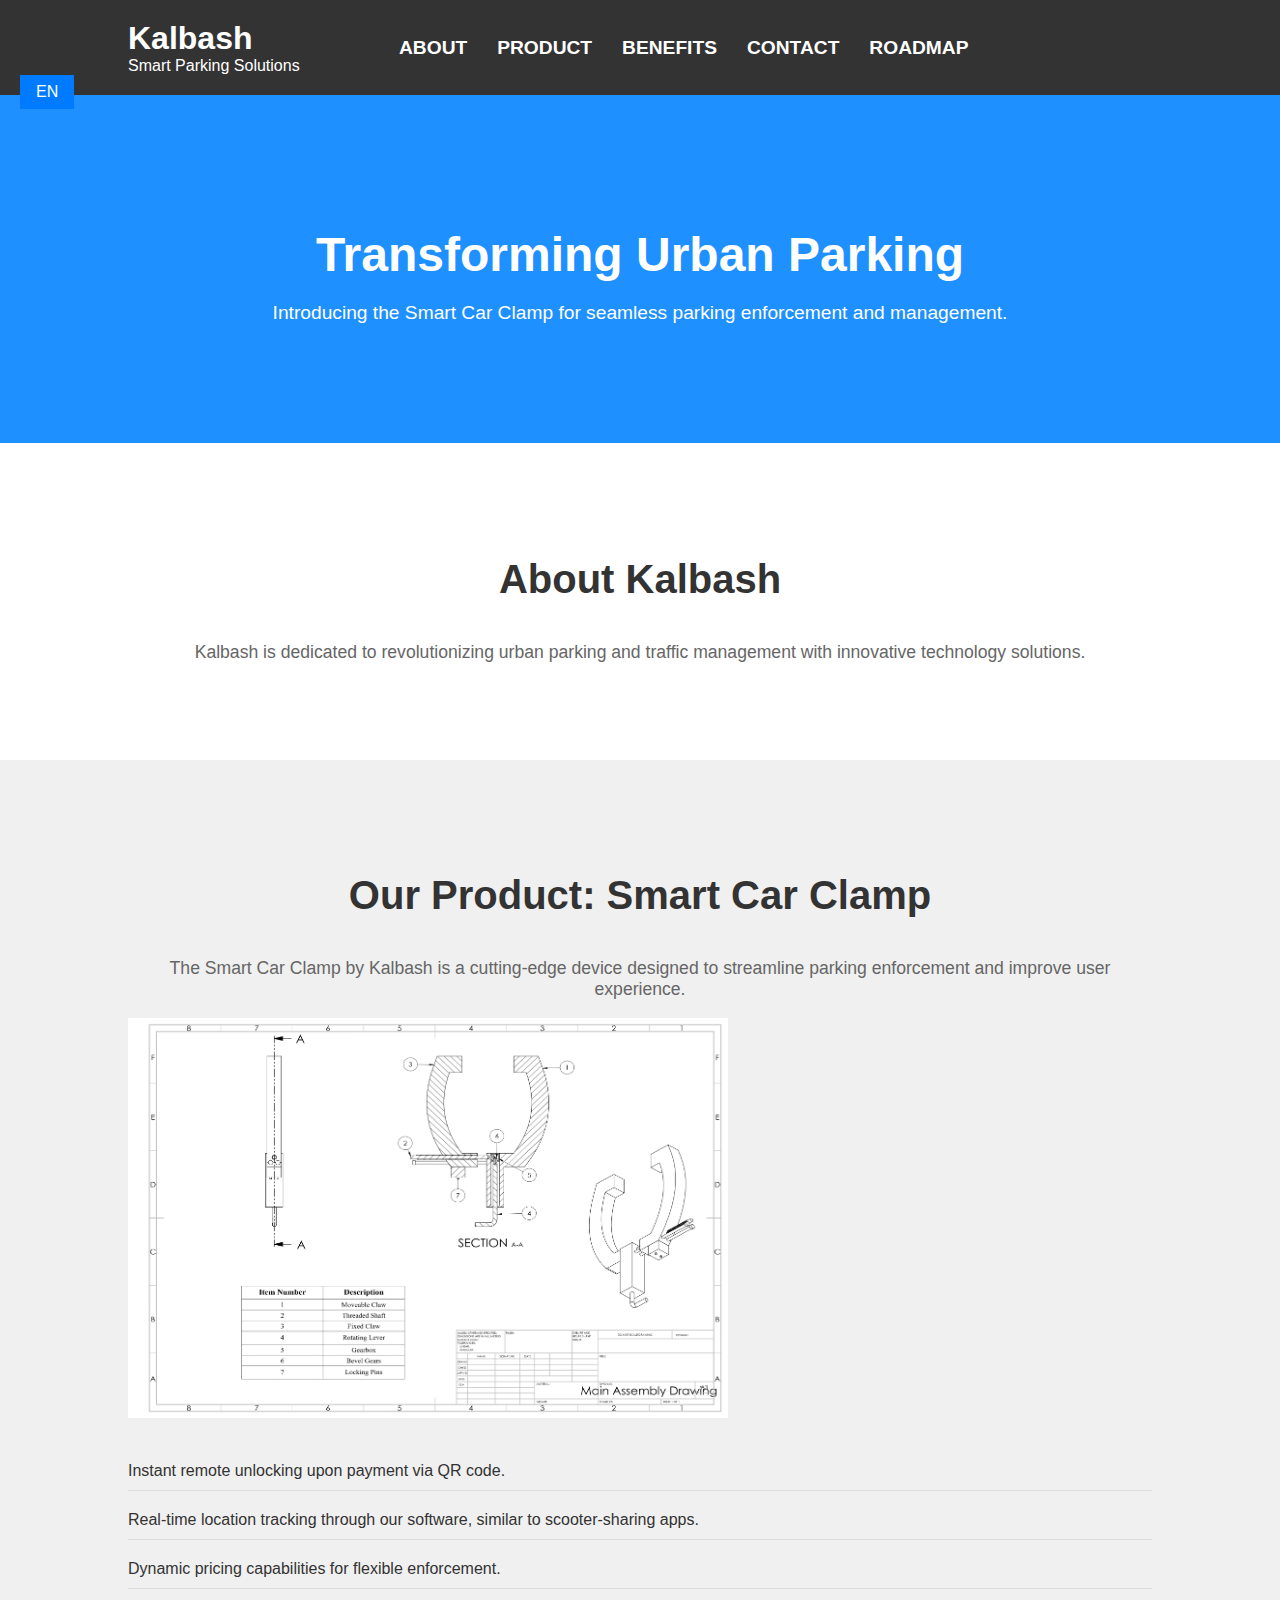
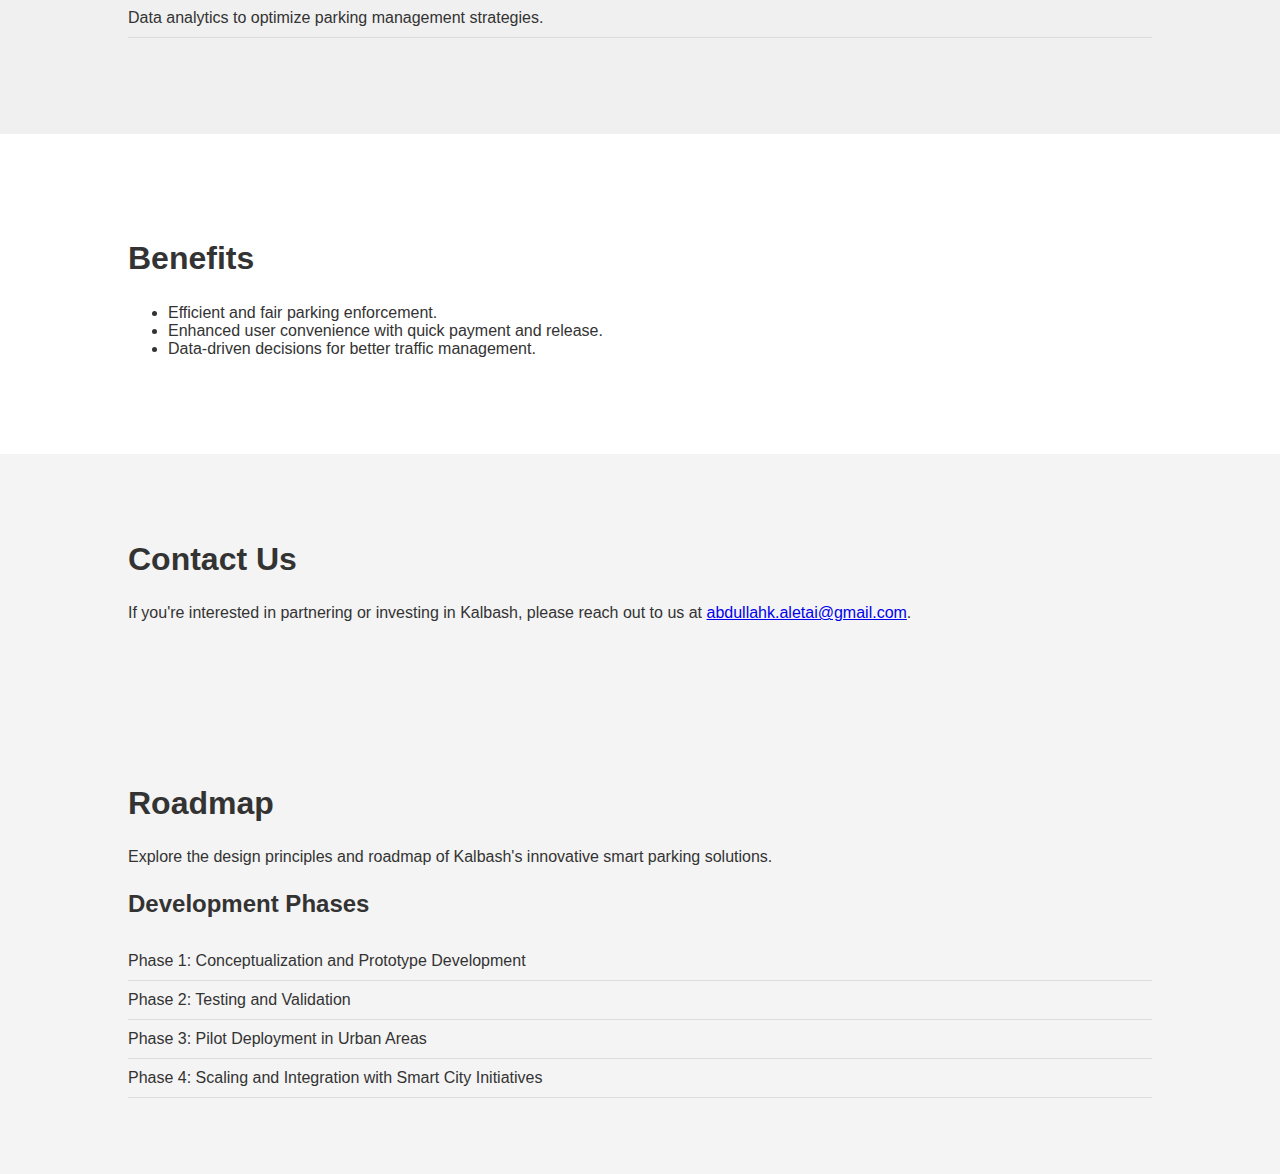
<file: index.htm>
<!DOCTYPE html>
<html lang="en">
<head>
    <meta charset="UTF-8">
    <meta name="viewport" content="width=device-width, initial-scale=1.0">
    <title>Kalbash - Smart Parking Solutions</title>
    <link rel="stylesheet" href="styles.css">
    <style>
        /* Additional styles for language toggle */
        .language-toggle {
            position: absolute;
            top: 75px;
            left: 20px;
            z-index: 1000; /* Ensure it's above other elements */
        }
        
        .language-toggle button {
            padding: 8px 16px;
            font-size: 16px;
            background-color: #007bff;
            color: white;
            border: none;
            cursor: pointer;
            outline: none;
            transition: background-color 0.3s ease;
        }
        
        .language-toggle button:hover {
            background-color: #0056b3;
        }

        /* Techy Theme */
        body {
            font-family: 'Arial', sans-serif;
            color: #333;
            background-color: #f4f4f4;
            margin: 0;
            padding: 0;
        }

        header {
            background-color: #333;
            color: #fff;
            padding: 20px 0;
        }

        header h1, header p {
            margin: 0;
        }

        nav {
            display: flex;
            justify-content: space-between;
            align-items: center;
        }

        .nav-links {
            list-style: none;
            padding: 0;
            margin: 0;
            display: flex;
        }

        .nav-links li {
            margin: 0 15px;
        }

        .nav-links a {
            color: #fff;
            text-decoration: none;
            font-weight: bold;
            text-transform: uppercase;
        }

        .nav-links a.active {
            border-bottom: 2px solid #007bff;
        }

        .container {
            width: 80%;
            margin: 0 auto;
        }

        section {
            padding: 60px 0;
        }

        h1, h2, h3 {
            font-family: 'Roboto', sans-serif;
            font-weight: 700;
        }

        h1 {
            font-size: 2.5em;
        }

        h2 {
            font-size: 2em;
        }

        h3 {
            font-size: 1.5em;
        }

        .roadmap ul, .features {
            list-style-type: none;
            padding: 0;
        }

        .roadmap li, .features li {
            padding: 10px 0;
            border-bottom: 1px solid #ddd;
        }
        
        .hidden {
            display: none;
        }
    </style>
</head>
<body>
    <!-- Language Toggle -->
    <div class="language-toggle">
        <button>EN</button>
    </div>

    <!-- Header -->
    <header>
        <div class="container">
            <div id="logo">
                <h1 id="logo-en">Kalbash</h1>
                <h1 id="logo-ar" class="hidden">كلباش</h1>
                <p id="slogan-en">Smart Parking Solutions</p>
                <p id="slogan-ar" class="hidden">حلول ذكية لمشاكل وقوف السيارات</p>
            </div>
            <nav>
                <ul class="nav-links">
                    <li><a href="#about" data-en="About" data-ar="حول">About</a></li>
                    <li><a href="#product" data-en="Product" data-ar="منتج">Product</a></li>
                    <li><a href="#benefits" data-en="Benefits" data-ar="فوائد">Benefits</a></li>
                    <li><a href="#contact" data-en="Contact" data-ar="اتصل بنا">Contact</a></li>
                    <li><a href="#design-roadmap" data-en="Roadmap" data-ar="خارطة الطريق">Roadmap</a></li>
                </ul>
            </nav>
        </div>
    </header>

    <!-- Sections (About, Product, Benefits, Contact) -->
    <section id="hero">
        <div class="container">
            <h1 id="hero-title-en">Transforming Urban Parking</h1>
            <h1 id="hero-title-ar" class="hidden">تحويل مواقف السيارات الحضرية</h1>
            <p id="hero-text-en">Introducing the Smart Car Clamp for seamless parking enforcement and management.</p>
            <p id="hero-text-ar" class="hidden">تقديم مشبك السيارة الذكي لإدارة وتنفيذ إجراءات التوقف عند الحاجة.</p>
        </div>
    </section>

    <section id="about">
        <div class="container">
            <h2 id="about-title-en">About Kalbash</h2>
            <h2 id="about-title-ar" class="hidden">حول كلباش</h2>
            <p id="about-text-en">Kalbash is dedicated to revolutionizing urban parking and traffic management with innovative technology solutions.</p>
            <p id="about-text-ar" class="hidden">تكرس كلباش لإحداث ثورة في مجال إدارة مواقف السيارات الحضرية وإدارة حركة المرور بحلول تكنولوجية مبتكرة.</p>
        </div>
    </section>
    
    <section id="product">
        <div class="container">
            <h2 id="product-title-en">Our Product: Smart Car Clamp</h2>
            <h2 id="product-title-ar" class="hidden">منتجنا: مشبك السيارة الذكي</h2>
            <p id="product-text-en">The Smart Car Clamp by Kalbash is a cutting-edge device designed to streamline parking enforcement and improve user experience.</p>
            <p id="product-text-ar" class="hidden">مشبك السيارة الذكي من كلباش هو جهاز متطور يهدف إلى تبسيط إدارة وتنفيذ إجراءات التوقف وتحسين تجربة المستخدم.</p>
 <img src="Main_Assembly_Drawing_page-0001 (1).jpg" alt="Blueprint & Design" width="600" height="400">
            <ul class="features">
                <li>Instant remote unlocking upon payment via QR code.</li>
                <li>Real-time location tracking through our software, similar to scooter-sharing apps.</li>
                <li>Dynamic pricing capabilities for flexible enforcement.</li>
                <li>Data analytics to optimize parking management strategies.</li>
            </ul>
        </div>
    </section>
    
    <section id="benefits">
        <div class="container">
            <h2 id="benefits-title-en">Benefits</h2>
            <h2 id="benefits-title-ar" class="hidden">الفوائد</h2>
            <ul>
                <li>Efficient and fair parking enforcement.</li>
                <li>Enhanced user convenience with quick payment and release.</li>
                <li>Data-driven decisions for better traffic management.</li>
            </ul>
        </div>
    </section>
    
    <section id="contact">
        <div class="container">
            <h2 id="contact-title-en">Contact Us</h2>
            <h2 id="contact-title-ar" class="hidden">اتصل بنا</h2>
            <p>If you're interested in partnering or investing in Kalbash, please reach out to us at <a href="mailto:abdullahk.aletai@gmail.com">abdullahk.aletai@gmail.com</a>.</p>
        </div>
    </section>

    <!-- Roadmap Section -->
    <section id="design-roadmap">
        <div class="container">
            <h2 id="design-roadmap-title-en">Roadmap</h2>
            <h2 id="design-roadmap-title-ar" class="hidden">التصميم وخارطة الطريق</h2>
            <p id="design-roadmap-text-en">Explore the design principles and roadmap of Kalbash's innovative smart parking solutions.</p>
            <p id="design-roadmap-text-ar" class="hidden">استكشف مبادئ التصميم وخارطة الطريق لحلول كلباش المبتكرة لوقوف السيارات.</p>
            <div class="roadmap">
                <h3 id="roadmap-title-en">Development Phases</h3>
                <h3 id="roadmap-title-ar" class="hidden">مراحل التطوير</h3>
                <ul>
                    <li>Phase 1: Conceptualization and Prototype Development</li>
                    <li>Phase 2: Testing and Validation</li>
                    <li>Phase 3: Pilot Deployment in Urban Areas</li>
                    <li>Phase 4: Scaling and Integration with Smart City Initiatives</li>
                </ul>
            </div>
        </div>
    </section>

    <!-- JavaScript for Language Toggle -->
    <script>
        document.addEventListener('DOMContentLoaded', function() {
            // Select elements
            const languageButton = document.querySelector('.language-toggle button');

            // Function to toggle between languages
            function toggleLanguage() {
                var currentLang = document.documentElement.lang;
                var newLang = (currentLang === 'en') ? 'ar' : 'en'; // Toggle between 'en' and 'ar'
                
                // Set HTML lang attribute to toggle language
                document.documentElement.lang = newLang;
                
                // Update button text accordingly
                languageButton.textContent = (newLang === 'en') ? 'EN' : 'عربي';
                
                // Update text direction for Arabic
                document.body.dir = (newLang === 'ar') ? 'rtl' : 'ltr';
                
                // Show/hide content based on language
                document.querySelectorAll('[id$="-en"]').forEach(el => el.classList.toggle('hidden', newLang === 'ar'));
                document.querySelectorAll('[id$="-ar"]').forEach(el => el.classList.toggle('hidden', newLang === 'en'));
                
                // Update navigation links
                document.querySelectorAll('.nav-links a').forEach(link => {
                    link.textContent = link.getAttribute(`data-${newLang}`);
                });
            }

            // Language toggle functionality
            languageButton.addEventListener('click', toggleLanguage);
        });
    </script>
</body>
</html>
</file>
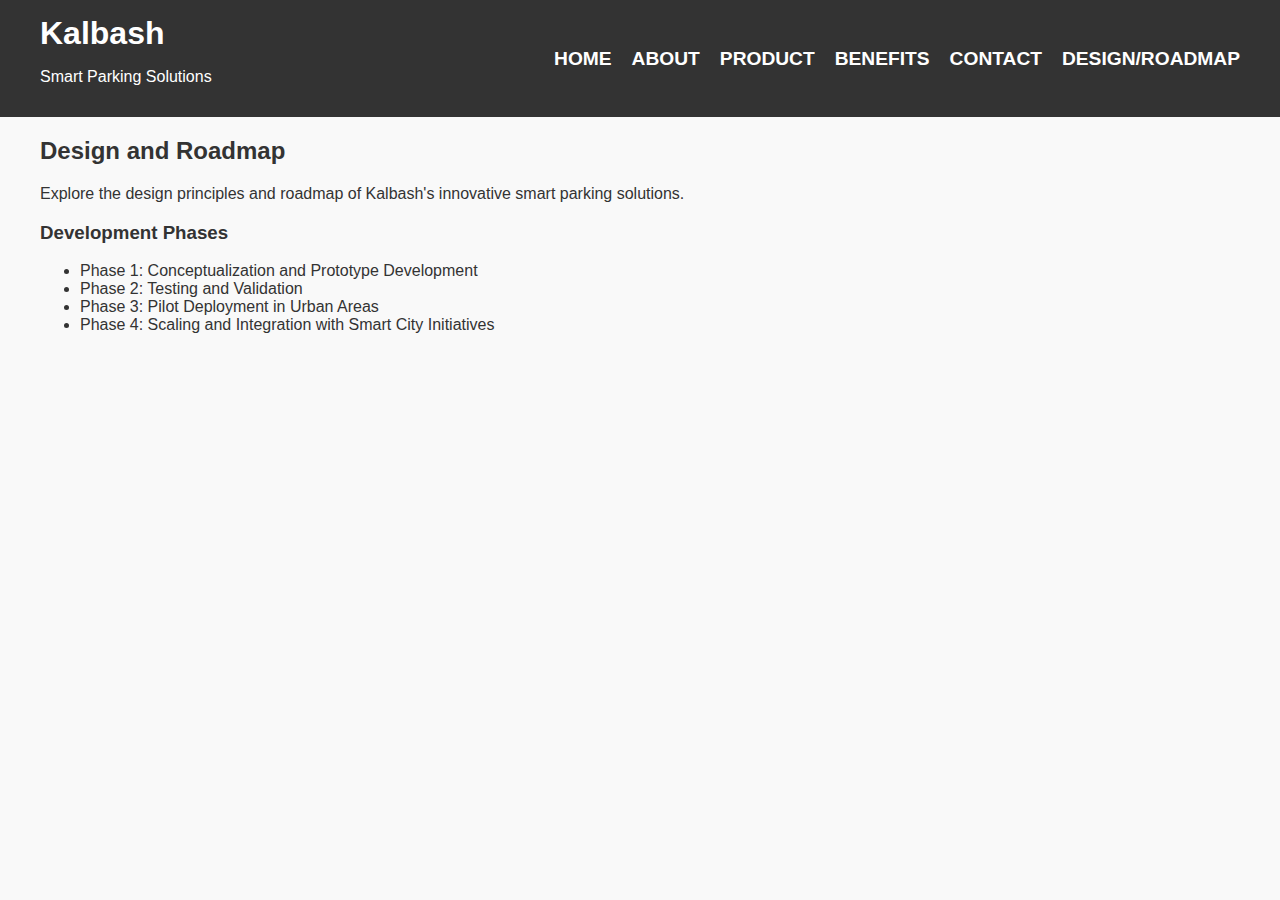
<file: design.htm>
<!DOCTYPE html>
<html lang="en">
<head>
    <meta charset="UTF-8">
    <meta name="viewport" content="width=device-width, initial-scale=1.0">
    <title>Kalbash - Design and Roadmap</title>
    <link rel="stylesheet" href="styles.css">
</head>
<body>
    <header>
        <div class="container">
            <div id="logo">
                <h1>Kalbash</h1>
                <p>Smart Parking Solutions</p>
            </div>
            <nav>
                <ul class="nav-links">
                    <li><a href="index.htm">Home</a></li>
                    <li><a href="#about">About</a></li>
                    <li><a href="#product">Product</a></li>
                    <li><a href="#benefits">Benefits</a></li>
                    <li><a href="#contact">Contact</a></li>
                    <li><a href="#" class="active">Design/Roadmap</a></li>
                </ul>
                <div class="burger">
                    <div class="line1"></div>
                    <div class="line2"></div>
                    <div class="line3"></div>
                </div>
            </nav>
        </div>
    </header>

    <section id="design-roadmap">
        <div class="container">
            <h2>Design and Roadmap</h2>
            <p>Explore the design principles and roadmap of Kalbash's innovative smart parking solutions.</p>
            <div class="roadmap">
                <h3>Development Phases</h3>
                <ul>
                    <li>Phase 1: Conceptualization and Prototype Development</li>
                    <li>Phase 2: Testing and Validation</li>
                    <li>Phase 3: Pilot Deployment in Urban Areas</li>
                    <li>Phase 4: Scaling and Integration with Smart City Initiatives</li>
                </ul>
            </div>
        </div>
    </section>

    <script src="app.js"></script>
</body>
</html>
</file>
<file: styles.css>
/* Global Styles */
body {
    font-family: 'Arial', sans-serif;
    margin: 0;
    padding: 0;
    box-sizing: border-box;
    background-color: #f9f9f9;
    color: #333;
}

.container {
    max-width: 1200px;
    margin: 0 auto;
    padding: 0 20px;
}

/* Header Styles */
header {
    background-color: #333;
    color: #fff;
    padding: 15px 0;
}

header .container {
    display: flex;
    justify-content: space-between;
    align-items: center;
}

#logo {
    flex: 1;
}

#logo h1 {
    margin: 0;
    font-size: 2rem;
}

nav {
    flex: 3;
    text-align: right;
}

.nav-links {
    list-style-type: none;
    margin: 0;
    padding: 0;
    display: flex;
    justify-content: flex-end;
}

.nav-links li {
    margin-left: 20px;
}

.nav-links li a {
    text-decoration: none;
    color: #fff;
    font-size: 1.2rem;
    transition: color 0.3s ease;
}

.nav-links li a:hover {
    color: #ffd700; /* Change color on hover */
}

.burger {
    display: none;
    cursor: pointer;
}

.burger div {
    width: 25px;
    height: 3px;
    background-color: #fff;
    margin: 5px;
    transition: all 0.3s ease;
}

@media screen and (max-width: 768px) {
    .nav-links {
        display: none;
        flex-direction: column;
        width: 100%;
        position: absolute;
        top: 60px;
        left: 0;
        background-color: #333;
        padding: 10px 0;
        text-align: center;
        box-shadow: 0 2px 5px rgba(0,0,0,0.1);
        z-index: 1;
    }

    .nav-links.active {
        display: flex;
    }

    .nav-links li {
        margin: 10px 0;
    }

    .burger {
        display: block;
    }

    .line1 {
        transform: rotate(-45deg) translate(-5px, 6px);
    }

    .line2 {
        opacity: 0;
    }

    .line3 {
        transform: rotate(45deg) translate(-5px, -6px);
    }
}

/* Hero Section Styles */
#hero {
    background-color: #1e90ff;
    color: #fff;
    padding: 100px 0;
    text-align: center;
}

#hero h1 {
    font-size: 3rem;
    margin-bottom: 20px;
}

#hero p {
    font-size: 1.2rem;
}

/* About Section Styles */
#about {
    padding: 80px 0;
    background-color: #fff;
}

#about h2 {
    font-size: 2.5rem;
    text-align: center;
    margin-bottom: 40px;
}

#about p {
    font-size: 1.1rem;
    text-align: center;
    color: #666;
}

/* Product Section Styles */
#product {
    padding: 80px 0;
    background-color: #f0f0f0;
}

#product h2 {
    font-size: 2.5rem;
    text-align: center;
    margin-bottom: 40px;
}

#product p {
    font-size: 1.1rem;
    text-align: center;
    color: #666;
}

.features {
    margin-top: 30px;
    text-align: left;
}

.features li {
    margin-bottom: 10px;
}

/* Benefits Section Styles */
#benefits {
    padding: 80px 0;
    background-color: #fff
}
html {
    scroll-behavior: smooth;
}

/* Navigation Link Hover Effect */
.nav-links a {
    position: relative;
    display: inline-block;
    padding: 5px 0;
    text-decoration: none;
    color: #fff;
    font-weight: bold;
    text-transform: uppercase;
    transition: color 0.3s ease;
}

.nav-links a::after {
    content: '';
    position: absolute;
    left: 0;
    bottom: 0;
    width: 100%;
    height: 2px;
    background-color: #007bff;
    transform: scaleX(0);
    transition: transform 0.3s ease;
    transform-origin: bottom right;
}

.nav-links a:hover::after {
    transform: scaleX(1);
    transform-origin: bottom left;
}

.nav-links a:hover {
    color: #007bff;
}

/* Responsive Design */
@media (max-width: 768px) {
    .nav-links {
        display: none; /* Hide the menu by default on small screens */
        flex-direction: column;
        width: 100%;
        background: #333;
    }

    .nav-links.active {
        display: flex; /* Show the menu when active */
    }

    .burger {
        display: block;
        cursor: pointer;
    }

    .burger div {
        background: #fff;
        height: 3px;
        width: 25px;
        margin: 5px 0;
        transition: transform 0.3s ease;
    }
}
</file>
